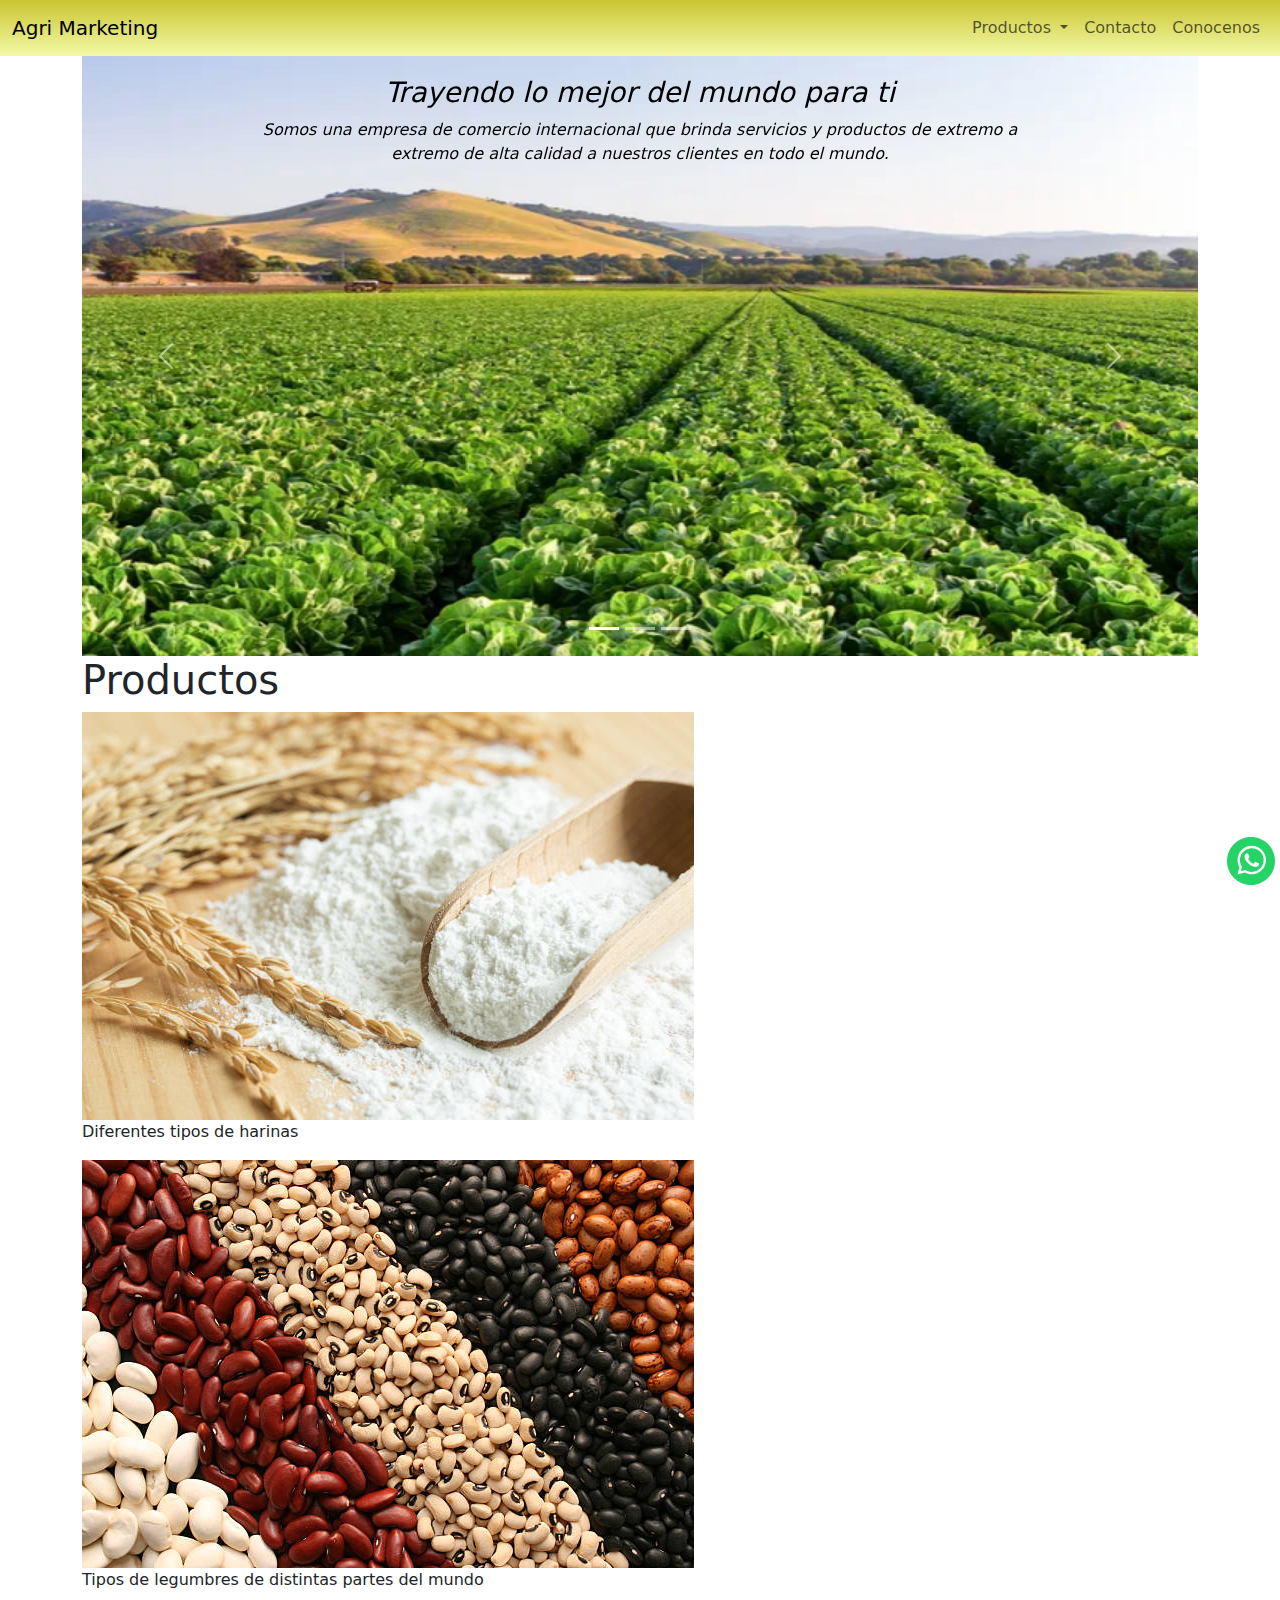
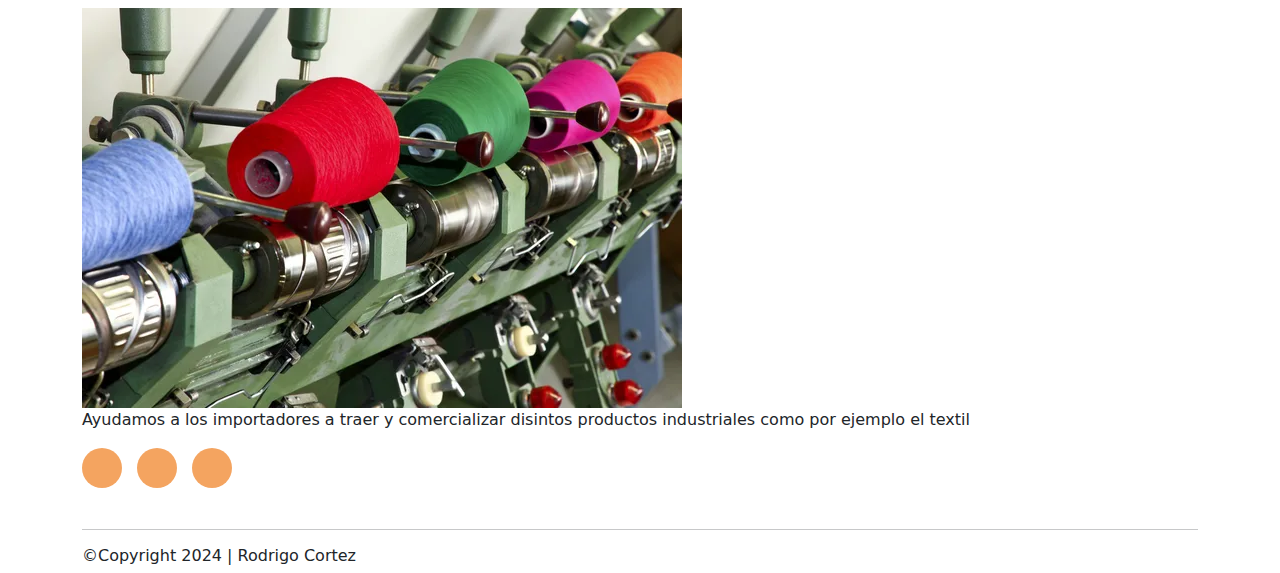
<file: index.html>
<!DOCTYPE html>
<html lang="en">
  <head>
    <meta charset="utf-8" />
    <meta name="viewport" content="width=device-width, initial-scale=1" />
    <meta
      name="description"
      content="Esta es una web de la empresa Agri Marketing Gateway donde se encuentra parte del equipo, a que se dedica y que productos comercializan"
    />
    <meta name="keywords" content="Agri, campo, Marketing, porotos" />
    <title>Agri Marketing</title>
    <link
      rel="shortcut icon"
      href="./assets/img/logofinal.png"
      type="image/x-icon"
    />
    <link
      rel="stylesheet"
      href="https://cdnjs.cloudflare.com/ajax/libs/font-awesome/6.5.2/css/all.min.css"
      integrity="sha512-SnH5WK+bZxgPHs44uWIX+LLJAJ9/2PkPKZ5QiAj6Ta86w+fsb2TkcmfRyVX3pBnMFcV7oQPJkl9QevSCWr3W6A=="
      crossorigin="anonymous"
      referrerpolicy="no-referrer"
    />
    <link
      href="https://cdn.jsdelivr.net/npm/bootstrap@5.3.3/dist/css/bootstrap.min.css"
      rel="stylesheet"
      integrity="sha384-QWTKZyjpPEjISv5WaRU9OFeRpok6YctnYmDr5pNlyT2bRjXh0JMhjY6hW+ALEwIH"
      crossorigin="anonymous"
    />
    <link rel="stylesheet" href="./css/estilos.css" />
  </head>
  <body>
    <!-- Header -->
    <header>
      <nav class="navbar navbar-expand-lg gradientes">
        <div class="container-fluid">
          <button
            class="navbar-toggler"
            type="button"
            data-bs-toggle="collapse"
            data-bs-target="#navbarTogglerDemo03"
            aria-controls="navbarTogglerDemo03"
            aria-expanded="false"
            aria-label="Toggle navigation"
          >
            <span class="navbar-toggler-icon"></span>
          </button>
          <a class="navbar-brand" href="#">Agri Marketing</a>
          <div class="collapse navbar-collapse" id="navbarTogglerDemo03">
            <ul class="navbar-nav ms-auto mb-2 mb-lg-0">
              <li class="nav-item dropdown">
                <a
                  class="nav-link dropdown-toggle"
                  href="#"
                  role="button"
                  data-bs-toggle="dropdown"
                  aria-expanded="false"
                >
                  Productos
                </a>
                <ul class="dropdown-menu">
                  <li>
                    <a class="dropdown-item" href="./pages/agriProduct.html"
                      >Productos Agri</a
                    >
                  </li>
                  <li>
                    <a
                      class="dropdown-item"
                      href="./pages/industrialProduct.html"
                      >Productos industriales</a
                    >
                  </li>
                </ul>
              </li>
              <li class="nav-item">
                <a class="nav-link" href="./pages/contacto.html">Contacto</a>
              </li>
              <li class="nav-item">
                <a class="nav-link" href="./pages/nosotros.html">Conocenos</a>
              </li>
            </ul>
          </div>
        </div>
      </nav>
    </header>
    <!-- Fin Header -->

    <!-- Carousel -->
    <section class="container">
      <div
        id="carouselExampleAutoplaying"
        class="carousel slide"
        data-bs-ride="carousel"
      >
        <div class="carousel-indicators">
          <button
            type="button"
            data-bs-target="#carouselExampleIndicators"
            data-bs-slide-to="0"
            class="active"
            aria-current="true"
            aria-label="Slide 1"
          ></button>
          <button
            type="button"
            data-bs-target="#carouselExampleIndicators"
            data-bs-slide-to="1"
            aria-label="Slide 2"
          ></button>
          <button
            type="button"
            data-bs-target="#carouselExampleIndicators"
            data-bs-slide-to="2"
            aria-label="Slide 3"
          ></button>
        </div>
        <div class="carousel-inner">
          <div class="carousel-item active">
            <img
              src="./assets/img/campox600.jpg"
              class="d-block w-100"
              alt="campogrande"
            />
          </div>
          <div class="carousel-item">
            <img
              src="./assets/img/campoPlanta.jpeg"
              class="d-block w-100"
              alt="campo"
            />
          </div>
          <div class="carousel-item">
            <img
              src="./assets/img/silox600.jpg"
              class="d-block w-100"
              alt="industria"
            />
          </div>
          <div class="carousel-caption">
            <h3>Trayendo lo mejor del mundo para ti</h3>
            <p>
              Somos una empresa de comercio internacional que brinda servicios y
              productos de extremo a extremo de alta calidad a nuestros clientes
              en todo el mundo.
            </p>
          </div>
        </div>
        <button
          class="carousel-control-prev"
          type="button"
          data-bs-target="#carouselExampleAutoplaying"
          data-bs-slide="prev"
        >
          <span class="carousel-control-prev-icon" aria-hidden="true"></span>
          <span class="visually-hidden">Previous</span>
        </button>
        <button
          class="carousel-control-next"
          type="button"
          data-bs-target="#carouselExampleAutoplaying"
          data-bs-slide="next"
        >
          <span class="carousel-control-next-icon" aria-hidden="true"></span>
          <span class="visually-hidden">Next</span>
        </button>
      </div>
    </section>
    <!-- Fin Carousel -->

    <!-- Productos -->
    <section class="container">
      <h1>Productos</h1>
      <div class="row">
        <div class="col">
          <img src="./assets/img/harinax400.jpg" alt="harinas" />
          <p>Diferentes tipos de harinas</p>
        </div>
        <div class="col">
          <img src="./assets/img/Porotox400.jpg" alt="legumbres" />
          <p>Tipos de legumbres de distintas partes del mundo</p>
        </div>
        <div class="col">
          <img src="./assets/img/textilx400.jpg" alt="textil" />
          <p>
            Ayudamos a los importadores a traer y comercializar disintos
            productos industriales como por ejemplo el textil
          </p>
        </div>
      </div>
    </section>
    <!-- Fin Productos -->

    <!-- Footer -->
    <footer class="container">
      <div class="row">
        <div class="socials">
          <a
            href="https://www.facebook.com/AgriMarketingGateway"
            target="_blank"
            ><i class="fa-brands fa-facebook-f"></i
          ></a>
          <a href="https://twitter.com/home" target="_blank"
            ><i class="fab fa-twitter"></i
          ></a>
          <a
            href="https://www.linkedin.com/company/agri-marketing-gateway/?viewAsMember=true"
            target="_blank"
            ><i class="fa-brands fa-linkedin"></i
          ></a>
        </div>
      </div>
      <hr />
      <h6>&#169;Copyright 2024 | Rodrigo Cortez</h6>
    </footer>
    <!-- Footer -->

    <div class="whatsapp">
      <a
        href="https://api.whatsapp.com/send?phone=1144556677888&text=Hola%20quisiera%20saber%20"
        target="_blank"
      >
        <img src="./assets/img/whastaspp.svg" alt="whatsapp" />
      </a>
    </div>

    <script
      src="https://cdn.jsdelivr.net/npm/bootstrap@5.3.3/dist/js/bootstrap.bundle.min.js"
      integrity="sha384-YvpcrYf0tY3lHB60NNkmXc5s9fDVZLESaAA55NDzOxhy9GkcIdslK1eN7N6jIeHz"
      crossorigin="anonymous"
    ></script>
  </body>
</html>
</file>
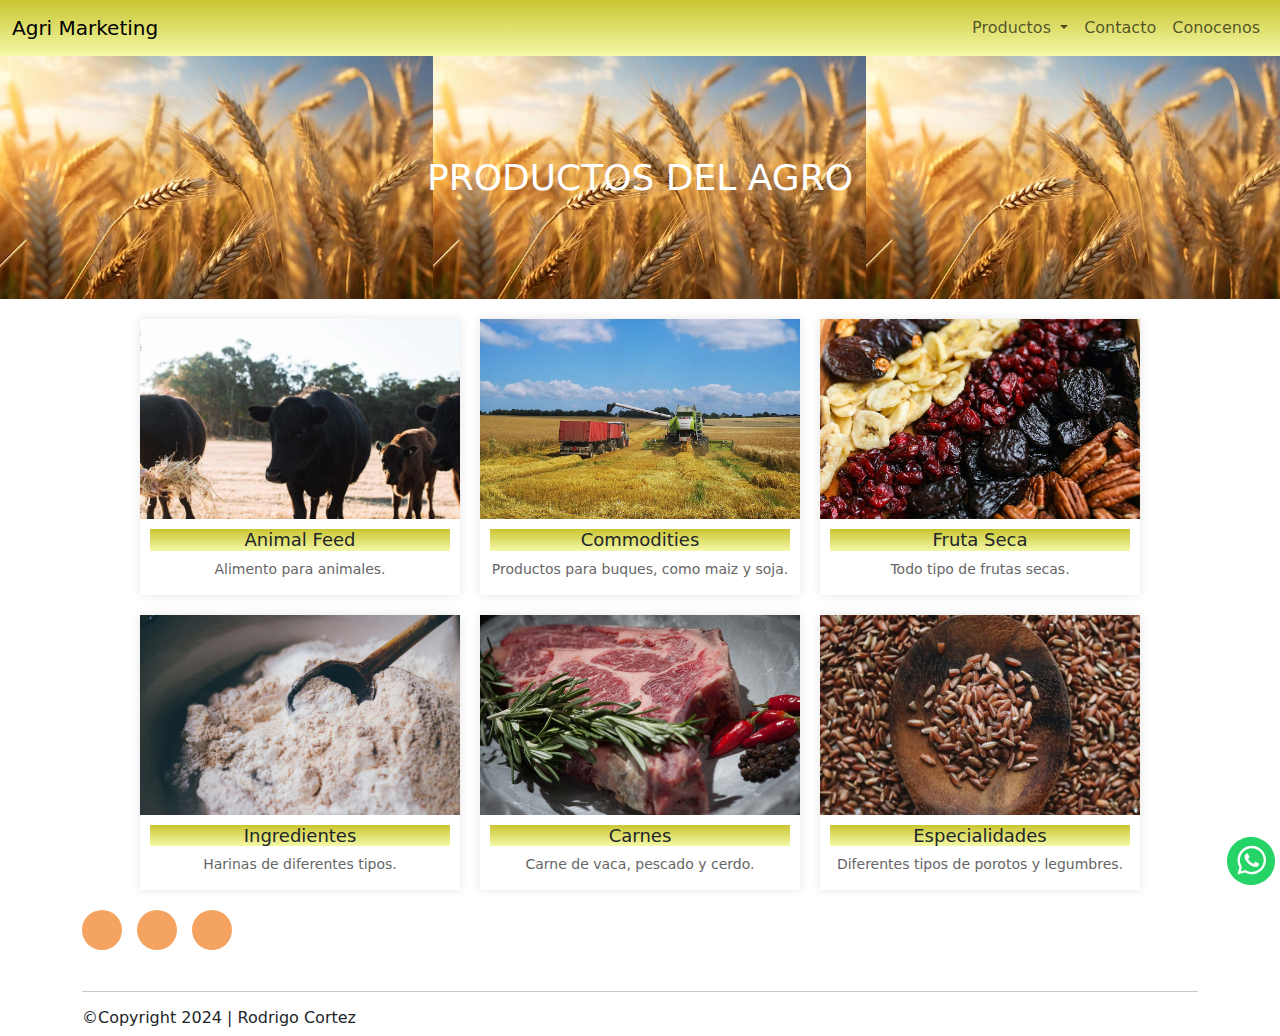
<file: pages/agriProduct.html>
<!DOCTYPE html>
<html lang="en">
  <head>
    <meta charset="utf-8" />
    <meta name="viewport" content="width=device-width, initial-scale=1" />
    <meta name="description" content="Aqui se encuentran todos los productos del agro">
    <meta name="keywords" content="Agri, campo, Marketing, porotos">
    <title>Productos del Agro</title>
      <link
      rel="shortcut icon"
      href="../assets/img/logofinal.png"
      type="image/x-icon"
    />
    <link
      rel="stylesheet"
      href="https://cdnjs.cloudflare.com/ajax/libs/font-awesome/6.5.2/css/all.min.css"
      integrity="sha512-SnH5WK+bZxgPHs44uWIX+LLJAJ9/2PkPKZ5QiAj6Ta86w+fsb2TkcmfRyVX3pBnMFcV7oQPJkl9QevSCWr3W6A=="
      crossorigin="anonymous"
      referrerpolicy="no-referrer"
    />
    <link
      href="https://cdn.jsdelivr.net/npm/bootstrap@5.3.3/dist/css/bootstrap.min.css"
      rel="stylesheet"
      integrity="sha384-QWTKZyjpPEjISv5WaRU9OFeRpok6YctnYmDr5pNlyT2bRjXh0JMhjY6hW+ALEwIH"
      crossorigin="anonymous"
    />
    <link rel="stylesheet" href="../css/estilos.css" />
  </head>
  <body>
    <header>
      <nav class="navbar navbar-expand-lg gradientes">
        <div class="container-fluid">
          <button
            class="navbar-toggler"
            type="button"
            data-bs-toggle="collapse"
            data-bs-target="#navbarTogglerDemo03"
            aria-controls="navbarTogglerDemo03"
            aria-expanded="false"
            aria-label="Toggle navigation"
          >
            <span class="navbar-toggler-icon"></span>
          </button>
          <a class="navbar-brand" href="../index.html">Agri Marketing</a>
          <div class="collapse navbar-collapse" id="navbarTogglerDemo03">
            <ul class="navbar-nav ms-auto mb-2 mb-lg-0">
              <li class="nav-item dropdown">
                <a
                  class="nav-link dropdown-toggle"
                  href="#"
                  role="button"
                  data-bs-toggle="dropdown"
                  aria-expanded="false"
                >
                  Productos
                </a>
                <ul class="dropdown-menu">
                  <li>
                    <a class="dropdown-item" href="#">Productos Agri</a>
                  </li>
                  <li>
                    <a
                      class="dropdown-item"
                      href="../pages/industrialProduct.html"
                      >Productos industriales</a
                    >
                  </li>
                </ul>
              </li>
              <li class="nav-item">
                <a class="nav-link" href="../pages/contacto.html">Contacto</a>
              </li>
              <li class="nav-item">
                <a class="nav-link" href="../pages/nosotros.html">Conocenos</a>
              </li>
            </ul>
          </div>
        </div>
      </nav>
    </header>
    <main>
      <div class="tituloagro">
        <h1>Productos del Agro</h1>
      </div>
      <section class="containerA">
        <div class="productA">
          <img src="../assets/img/animal-feed.jpg" alt="Producto 1" />
          <div class="productA-info">
            <h2 class="gradientes">Animal Feed</h2>
            <p>Alimento para animales.</p>
          </div>
        </div>
        <div class="productA">
          <img src="../assets/img/commodities.jpg" alt="Producto 2" />
          <div class="productA-info">
            <h2 class="gradientes">Commodities</h2>
            <p>Productos para buques, como maiz y soja.</p>
          </div>
        </div>
        <div class="productA">
          <img src="../assets/img/dried-fruit.jpg" alt="Producto 3" />
          <div class="productA-info">
            <h2 class="gradientes">Fruta Seca</h2>
            <p>Todo tipo de frutas secas.</p>
          </div>
        </div>
        <div class="productA">
          <img src="../assets/img/food-ingredient.jpg" alt="Producto 4" />
          <div class="productA-info">
            <h2 class="gradientes">Ingredientes</h2>
            <p>Harinas de diferentes tipos.</p>
          </div>
        </div>
        <div class="productA">
          <img src="../assets/img/meat-web.jpg" alt="Producto 5" />
          <div class="productA-info">
            <h2 class="gradientes">Carnes</h2>
            <p>Carne de vaca, pescado y cerdo.</p>
          </div>
        </div>
        <div class="productA">
          <img src="../assets/img/pulses-specialitys.jpg" alt="Producto 6" />
          <div class="productA-info">
            <h2 class="gradientes">Especialidades</h2>
            <p>Diferentes tipos de porotos y legumbres.</p>
          </div>
        </div>
      </section>
    </main>
    <footer class="container">
      <div class="row">
        <div class="socials">
          <a href="https://www.facebook.com/AgriMarketingGateway" target="_blank"><i class="fa-brands fa-facebook-f"></i></a>
          <a href="https://twitter.com/home" target="_blank"><i class="fab fa-twitter"></i></a>
          <a href="https://www.linkedin.com/company/agri-marketing-gateway/?viewAsMember=true" target="_blank"><i class="fa-brands fa-linkedin"></i></a>
        </div>
      </div>
      <hr />
      <h6>&#169;Copyright 2024 | Rodrigo Cortez</h6>
    </footer>
    <div class="whatsapp">
      <a
        href="https://api.whatsapp.com/send?phone=1144556677888&text=Hola%20quisiera%20saber%20"
        target="_blank"
      >
        <img src="../assets/img/whastaspp.svg" alt="whatsapp" />
      </a>
    </div>
    <script
      src="https://cdn.jsdelivr.net/npm/bootstrap@5.3.3/dist/js/bootstrap.bundle.min.js"
      integrity="sha384-YvpcrYf0tY3lHB60NNkmXc5s9fDVZLESaAA55NDzOxhy9GkcIdslK1eN7N6jIeHz"
      crossorigin="anonymous"
    ></script>
  </body>
</html>
</file>
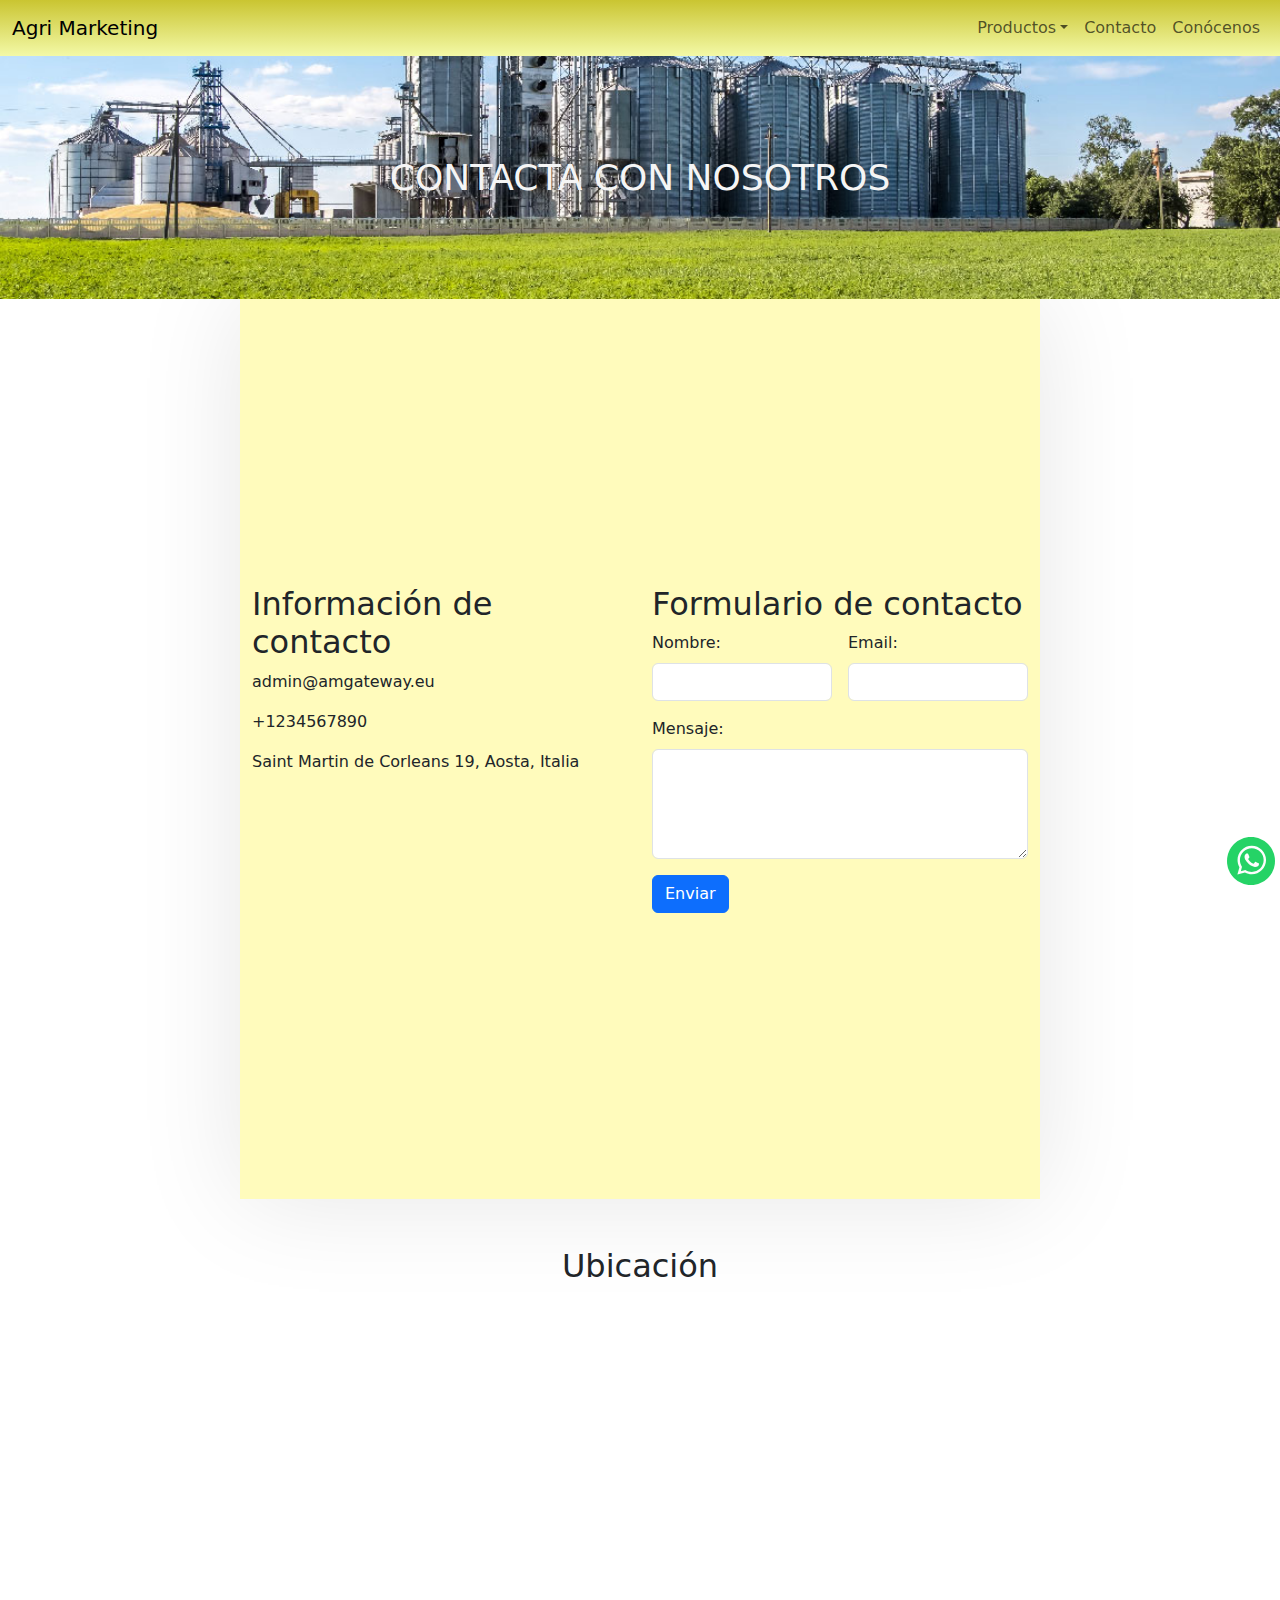
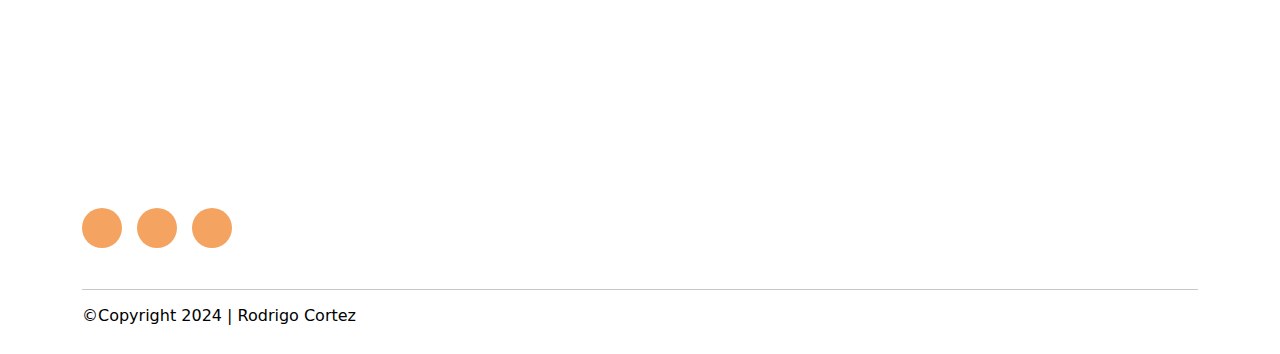
<file: pages/contacto.html>
<!DOCTYPE html>
<html lang="en">
  <head>
    <meta charset="utf-8" />
    <meta name="viewport" content="width=device-width, initial-scale=1" />
    <meta name="description" content="Aqui se encuentran los datos para ponerse en contacto con la empresa">
    <meta name="keywords" content="mail, contacto, Marketing, mapas">
    <title>Contacto</title>
    
    <link rel="shortcut icon" href="../assets/img/logofinal.png" type="image/x-icon" />
    <link rel="stylesheet" href="https://cdnjs.cloudflare.com/ajax/libs/font-awesome/6.5.2/css/all.min.css" integrity="sha512-SnH5WK+bZxgPHs44uWIX+LLJAJ9/2PkPKZ5QiAj6Ta86w+fsb2TkcmfRyVX3pBnMFcV7oQPJkl9QevSCWr3W6A==" crossorigin="anonymous" referrerpolicy="no-referrer" />
    <link href="https://cdn.jsdelivr.net/npm/bootstrap@5.3.3/dist/css/bootstrap.min.css" rel="stylesheet" integrity="sha384-QWTKZyjpPEjISv5WaRU9OFeRpok6YctnYmDr5pNlyT2bRjXh0JMhjY6hW+ALEwIH" crossorigin="anonymous" />
    <link rel="stylesheet" href="../css/estilos.css" />
  </head>

  <body>
    <header>
      <nav class="navbar navbar-expand-lg gradientes">
        <div class="container-fluid">
          <button class="navbar-toggler" type="button" data-bs-toggle="collapse" data-bs-target="#navbarTogglerDemo03" aria-controls="navbarTogglerDemo03" aria-expanded="false" aria-label="Toggle navigation">
            <span class="navbar-toggler-icon"></span>
          </button>
          <a class="navbar-brand" href="../index.html">Agri Marketing</a>
          <div class="collapse navbar-collapse" id="navbarTogglerDemo03">
            <ul class="navbar-nav ms-auto mb-2 mb-lg-0">
              <li class="nav-item dropdown">
                <a class="nav-link dropdown-toggle" href="#" role="button" data-bs-toggle="dropdown" aria-expanded="false">Productos</a>
                <ul class="dropdown-menu">
                  <li><a class="dropdown-item" href="../pages/agriProduct.html">Productos Agri</a></li>
                  <li><a class="dropdown-item" href="../pages/industrialProduct.html">Productos industriales</a></li>
                </ul>
              </li>
              <li class="nav-item"><a class="nav-link" href="#">Contacto</a></li>
              <li class="nav-item"><a class="nav-link" href="../pages/nosotros.html">Conócenos</a></li>
            </ul>
          </div>
        </div>
      </nav>
    </header>
    <main>
      <div class="titulo-contact">
        <h1>Contacta con nosotros</h1>
      </div>

      <div class="contact container">
        <div class="row">
          <div class="col-md-6 mb-4">
            <h2>Información de contacto</h2>
            <p><strong><i class="fa-solid fa-envelope"></i></strong> admin@amgateway.eu</p>
            <p><strong><i class="fa-solid fa-phone"></i></strong> +1234567890</p>
            <p><strong><i class="fa-solid fa-location-dot"></i></strong> Saint Martin de Corleans 19, Aosta, Italia</p>
          </div>
          <div class="col-md-6">
            <h2>Formulario de contacto</h2>
            <form action="#" method="post" class="row g-3">
              <div class="col-12 col-md-6">
                <label for="name" class="form-label">Nombre:</label>
                <input type="text" id="name" name="name" class="form-control" required />
              </div>
              <div class="col-12 col-md-6">
                <label for="email" class="form-label">Email:</label>
                <input type="email" id="email" name="email" class="form-control" required />
              </div>
              <div class="col-12">
                <label for="message" class="form-label">Mensaje:</label>
                <textarea id="message" name="message" rows="4" class="form-control" required></textarea>
              </div>
              <div class="col-12">
                <button type="submit" class="btn btn-primary">Enviar</button>
              </div>
            </form>
          </div>
        </div>
      </div>
    </main>
    
    <div class="container my-5">
      <h2 class="text-center mb-4">Ubicación</h2>
      <div class="d-flex justify-content-center">
        <iframe src="https://www.google.com/maps/embed?pb=!1m18!1m12!1m3!1d31503.813689227052!2d7.300951179537588!3d45.73971690433409!2m3!1f0!2f0!3f0!3m2!1i1024!2i768!4f13.1!3m3!1m2!1s0x478920b73eb6afb7%3A0x6749e443ee2610!2s11100%20Aosta%2C%20Valle%20de%20Aosta%2C%20Italia!5e0!3m2!1ses-419!2sar!4v1712527527994!5m2!1ses-419!2sar" width="600" height="450" style="border:0;" allowfullscreen="" loading="lazy" referrerpolicy="no-referrer-when-downgrade"></iframe>
      </div>
    </div>

    <footer class="container">
      <div class="row">
        <div class="socials">
          <a href="https://www.facebook.com/AgriMarketingGateway" target="_blank"><i class="fa-brands fa-facebook-f"></i></a>
          <a href="https://twitter.com/home"><i class="fab fa-twitter" target="_blank"></i></a>
          <a href="https://www.linkedin.com/company/agri-marketing-gateway/?viewAsMember=true" target="_blank"><i class="fa-brands fa-linkedin"></i></a>
        </div>
      </div>
      <hr />
      <h6 class="industryh6">&#169;Copyright 2024 | Rodrigo Cortez</h6>
    </footer>

    <div class="whatsapp">
      <a href="https://api.whatsapp.com/send?phone=1144556677888&text=Hola%20quisiera%20saber%20" target="_blank">
        <img src="../assets/img/whastaspp.svg" alt="whatsapp" />
      </a>
    </div>
    <script src="https://cdn.jsdelivr.net/npm/bootstrap@5.3.3/dist/js/bootstrap.bundle.min.js" integrity="sha384-YvpcrYf0tY3lHB60NNkmXc5s9fDVZLESaAA55NDzOxhy9GkcIdslK1eN7N6jIeHz" crossorigin="anonymous"></script>
  </body>
</html>
</file>
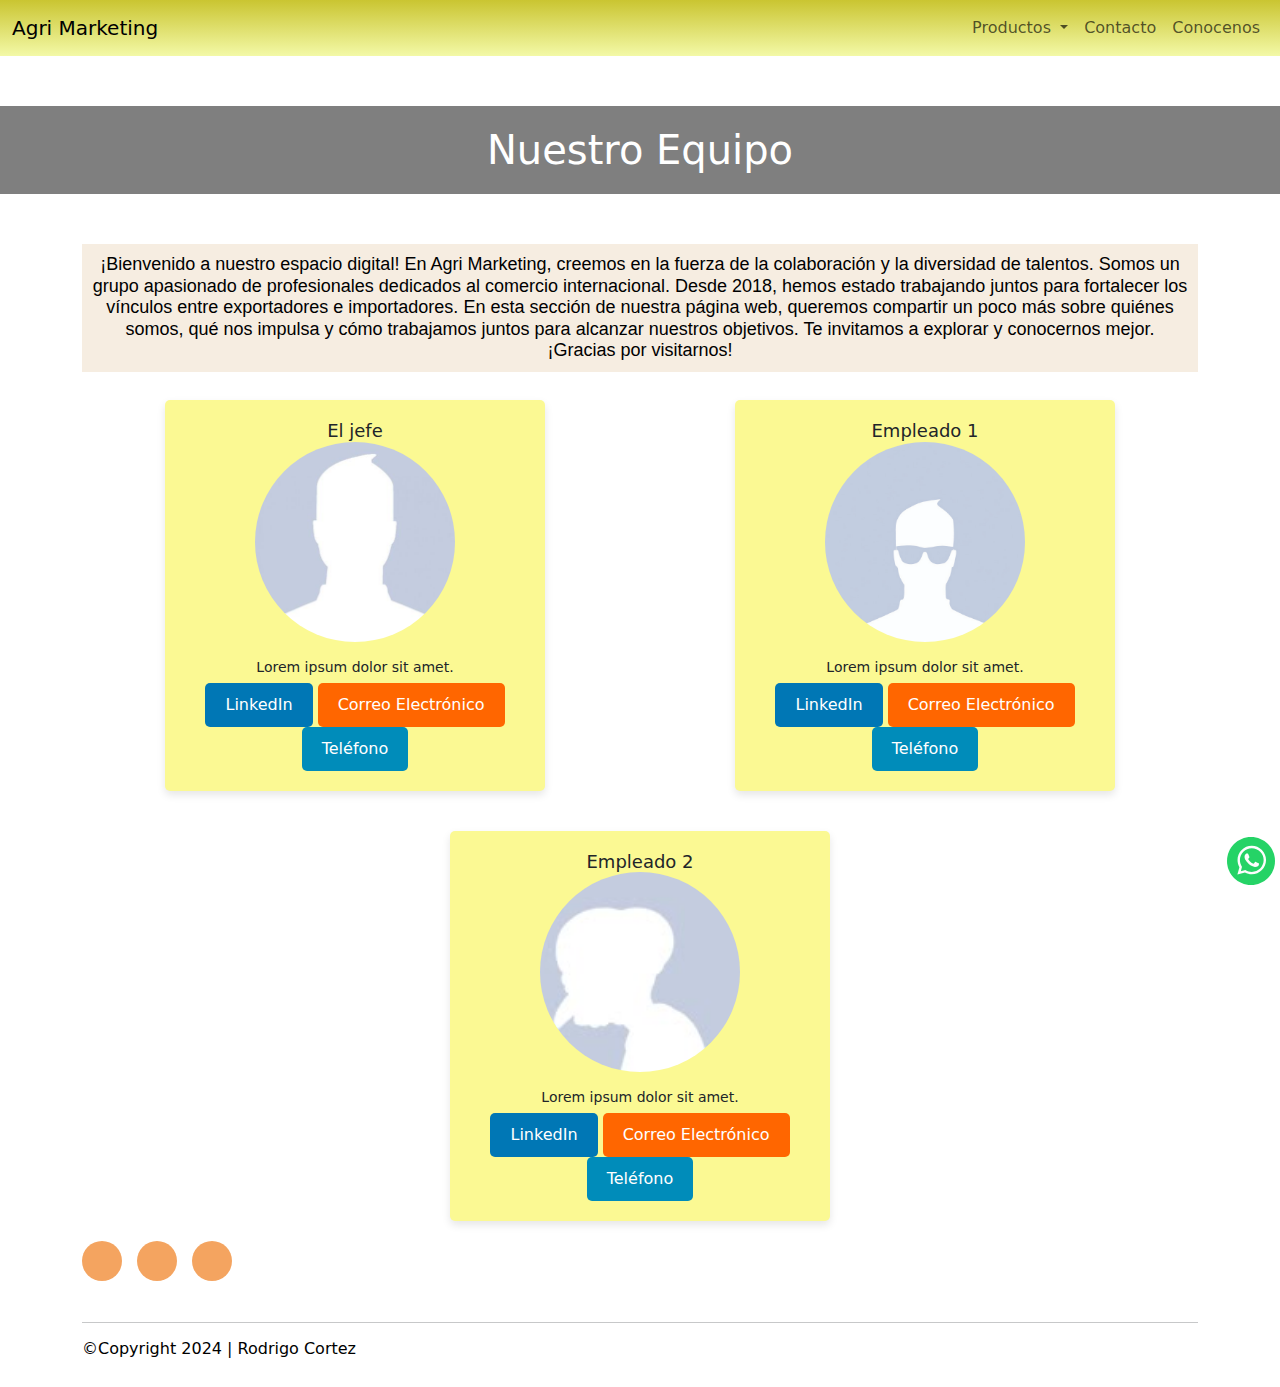
<file: pages/nosotros.html>
<!DOCTYPE html>
<html lang="en">
  <head>
    <meta charset="utf-8" />
    <meta name="viewport" content="width=device-width, initial-scale=1" />
    <meta name="description" content="Aqui se encuentra los datos y perfiles de cada miembro del equipo">
    <meta name="keywords" content="Equipo, perfiles, Marketing, contactos">
    <title>Productos Industriales</title>

    <link
      rel="shortcut icon"
      href="../assets/img/logofinal.png"
      type="image/x-icon"
    />
    <link
      rel="stylesheet"
      href="https://cdnjs.cloudflare.com/ajax/libs/font-awesome/6.5.2/css/all.min.css"
      integrity="sha512-SnH5WK+bZxgPHs44uWIX+LLJAJ9/2PkPKZ5QiAj6Ta86w+fsb2TkcmfRyVX3pBnMFcV7oQPJkl9QevSCWr3W6A=="
      crossorigin="anonymous"
      referrerpolicy="no-referrer"
    />
    <link
      href="https://cdn.jsdelivr.net/npm/bootstrap@5.3.3/dist/css/bootstrap.min.css"
      rel="stylesheet"
      integrity="sha384-QWTKZyjpPEjISv5WaRU9OFeRpok6YctnYmDr5pNlyT2bRjXh0JMhjY6hW+ALEwIH"
      crossorigin="anonymous"
    />
    <link rel="stylesheet" href="../css/estilos.css" />
  </head>
  <body>
    <header>
      <nav class="navbar navbar-expand-lg gradientes">
        <div class="container-fluid">
          <button
            class="navbar-toggler"
            type="button"
            data-bs-toggle="collapse"
            data-bs-target="#navbarTogglerDemo03"
            aria-controls="navbarTogglerDemo03"
            aria-expanded="false"
            aria-label="Toggle navigation"
          >
            <span class="navbar-toggler-icon"></span>
          </button>
          <a class="navbar-brand" href="../index.html">Agri Marketing</a>
          <div class="collapse navbar-collapse" id="navbarTogglerDemo03">
            <ul class="navbar-nav ms-auto mb-2 mb-lg-0">
              <li class="nav-item dropdown">
                <a
                  class="nav-link dropdown-toggle"
                  href="#"
                  role="button"
                  data-bs-toggle="dropdown"
                  aria-expanded="false"
                >
                  Productos
                </a>
                <ul class="dropdown-menu">
                  <li>
                    <a class="dropdown-item" href="../pages/agriProduct.html"
                      >Productos Agri</a
                    >
                  </li>
                  <li>
                    <a
                      class="dropdown-item"
                      href="../pages/industrialProduct.html"
                      >Productos industriales</a
                    >
                  </li>
                </ul>
              </li>
              <li class="nav-item">
                <a class="nav-link" href="../pages/contacto.html">Contacto</a>
              </li>
              <li class="nav-item">
                <a class="nav-link" href="#">Conocenos</a>
              </li>
            </ul>
          </div>
        </div>
      </nav>
    </header>
    <h1 class="equipotit">Nuestro Equipo</h1>
    <div class="container">
      <h2 class="bienvenida">
        ¡Bienvenido a nuestro espacio digital! En Agri Marketing, creemos en la
        fuerza de la colaboración y la diversidad de talentos. Somos un grupo
        apasionado de profesionales dedicados al comercio internacional. Desde
        2018, hemos estado trabajando juntos para fortalecer los vínculos entre
        exportadores e importadores. En esta sección de nuestra página web,
        queremos compartir un poco más sobre quiénes somos, qué nos impulsa y
        cómo trabajamos juntos para alcanzar nuestros objetivos. Te invitamos a
        explorar y conocernos mejor. ¡Gracias por visitarnos!
      </h2>
    </div>
    <main class="container">
      <div class="row team-container">
        <div class="col-sm-6 col-md-4 team-member">
          <h3>El jefe</h3>
          <img
            src="../assets/img/silueta-hombre.jpg"
            alt="jefe"
            class="img-fluid"
          />
          <p>Lorem ipsum dolor sit amet.</p>
          <a href="https://www.linkedin.com/" target="_blank" class="linkedin-button"
            >LinkedIn</a
          >
          <a href="mailto:correo@example.com" class="email-button"
            >Correo Electrónico</a
          >
          <a href="tel:+1234567890" class="phone-button">Teléfono</a>
        </div>
        <div class="col-sm-6 col-md-4 team-member">
          <h3>Empleado 1</h3>
          <img
            src="../assets/img/silueta-perfil.jpg"
            alt="empleado"
            class="img-fluid"
          />
          <p>Lorem ipsum dolor sit amet.</p>
          <a href="https://www.linkedin.com/" target="_blank" class="linkedin-button"
            >LinkedIn</a
          >
          <a href="mailto:correo@example.com" class="email-button"
            >Correo Electrónico</a
          >
          <a href="tel:+1234567890" class="phone-button">Teléfono</a>
        </div>
        <div class="col-sm-6 col-md-4 team-member">
          <h3>Empleado 2</h3>
          <img
            src="../assets/img/silueta-burns.jpg"
            alt="empleadodos"
            class="img-fluid"
          />
          <p>Lorem ipsum dolor sit amet.</p>
          <a href="https://www.linkedin.com/" target="_blank" class="linkedin-button"
            >LinkedIn</a
          >
          <a href="mailto:correo@example.com" class="email-button"
            >Correo Electrónico</a
          >
          <a href="tel:+1234567890" class="phone-button">Teléfono</a>
        </div>
      </div>
    </main>
    <footer class="container">
      <div class="row">
        <div class="socials">
          <a
            href="https://www.facebook.com/AgriMarketingGateway"
            target="_blank"
            ><i class="fa-brands fa-facebook-f"></i
          ></a>
          <a href="https://twitter.com/home" target="_blank"
            ><i class="fab fa-twitter"></i
          ></a>
          <a
            href="https://www.linkedin.com/company/agri-marketing-gateway/?viewAsMember=true"
            target="_blank"
            ><i class="fa-brands fa-linkedin"></i
          ></a>
        </div>
      </div>
      <hr />
      <h6 class="industryh6">&#169;Copyright 2024 | Rodrigo Cortez</h6>
    </footer>
    <div class="whatsapp">
      <a
        href="https://api.whatsapp.com/send?phone=1144556677888&text=Hola%20quisiera%20saber%20"
        target="_blank"
      >
        <img src="../assets/img/whastaspp.svg" alt="whatsapp" />
      </a>
    </div>
    <script
      src="https://cdn.jsdelivr.net/npm/bootstrap@5.3.3/dist/js/bootstrap.bundle.min.js"
      integrity="sha384-YvpcrYf0tY3lHB60NNkmXc5s9fDVZLESaAA55NDzOxhy9GkcIdslK1eN7N6jIeHz"
      crossorigin="anonymous"
    ></script>
  </body>
</html>
</file>
<file: css/estilos.css>
* {
  margin: 0;
  padding: 0;
  box-sizing: border-box;
}

.button-base, .phone-button, .email-button, .linkedin-button {
  border: none;
  padding: 10px 20px;
  border-radius: 5px;
  text-decoration: none;
  display: inline-block;
  transition: background-color 0.3s ease;
}

.linkedin-button {
  background-color: #0077B5;
  color: #fff;
}
.linkedin-button:hover {
  background-color: #005f91;
}

.email-button {
  background-color: #ff6600;
  color: #fff;
}
.email-button:hover {
  background-color: #cc5200;
}

.phone-button {
  background-color: #008CBA;
  color: #fff;
}
.phone-button:hover {
  background-color: #006c8a;
}

.whatsapp {
  position: fixed;
  bottom: 15px;
  right: 5px;
}

.gradientes {
  background: #4D4E50;
  background: linear-gradient(180deg, #cac531, #f3f9a7);
}

.containerI .productA img {
  clip-path: polygon(20% 0%, 80% 0%, 100% 20%, 100% 80%, 80% 100%, 20% 100%, 0% 80%, 0% 20%);
}
.containerI .productA img.translate {
  transition: transform 3s ease-in-out 5ms;
}
.containerI .productA img.translate:hover {
  transform: translate(30px, 40px);
}
.containerI .productA img.translate-dos {
  transition: transform 3s ease-in-out 5ms;
}
.containerI .productA img.translate-dos:hover {
  transform: scale(1.2);
}
.containerI .productA img.translate-tres {
  transition: transform 3s ease-in-out 5ms;
}
.containerI .productA img.translate-tres:hover {
  transform: scale(1.2) rotate(15deg);
}

.carousel-item {
  height: 600px;
}

.d-block {
  height: 100%;
  width: 100%;
}

.carousel-caption {
  top: 0;
  bottom: auto;
  font-style: italic;
  -webkit-text-fill-color: black;
}

.containerA {
  max-width: 1000px;
  margin: 20px auto;
  display: grid;
  grid-template-columns: repeat(3, 1fr);
  grid-gap: 20px;
}

.productA {
  background-color: #fff;
  box-shadow: 0 0 10px rgba(0, 0, 0, 0.1);
  overflow: hidden;
}
.productA img {
  width: 100%;
  height: 200px;
  object-fit: cover;
  display: block;
}

.productA-info {
  padding: 10px;
  text-align: center;
}
.productA-info h2 {
  margin-top: 0;
  font-size: 18px;
  background-color: rgba(0, 0, 0, 0.127);
}
.productA-info p {
  margin: 5px 0;
  font-size: 14px;
  color: #666;
}

.tituloagro {
  background-image: url(../assets/img/campo-trigo.avif);
  background-size: contain;
  color: #fff;
  padding: 100px 0;
  text-align: center;
}
.tituloagro h1 {
  margin: 0;
  font-size: 36px;
  text-transform: uppercase;
  font-weight: normal;
}

.contact-info {
  flex: 1;
  padding: 20px;
  border-right: 1px solid #ccc;
}
.contact-info h2 {
  margin-top: 0;
}
.contact-info p {
  margin: 10px 0;
}

.contact-form {
  flex: 2;
  padding: 20px;
}

.contact-form label,
.contact-form input,
.contact-form textarea,
.contact-form button {
  display: block;
  width: 100%;
  margin-bottom: 10px;
}

.contact-form button {
  padding: 10px;
  background-color: #007bff;
  color: #fff;
  border: none;
  cursor: pointer;
}

.contact-form button:hover {
  background-color: #0056b3;
}

.contact {
  margin: auto;
  max-width: 800px;
  width: 100%;
  background-color: #fffbbc;
  display: flex;
  box-shadow: 0 0 100px rgba(0, 0, 0, 0.1);
  justify-content: center;
  align-items: center;
  height: 100vh;
}

.titulo-contact {
  background-image: url(../assets/img/Cilos.jpg);
  background-position: bottom;
  background-repeat: no-repeat;
  background-size: cover;
  color: whitesmoke;
  padding: 100px 0;
  text-align: center;
}
.titulo-contact h1 {
  margin: 0;
  font-size: 36px;
  text-transform: uppercase;
  font-weight: normal;
}

.video-titulo {
  position: absolute;
  top: 0;
  left: 0;
  width: 100%;
  height: 900px;
  overflow: hidden;
  z-index: -1;
}

.industryh6 {
  color: black;
  bottom: 0;
  width: 100%;
  height: 40px;
}

.containerI {
  max-width: 1000px;
  margin: 20px auto;
  display: grid;
  grid-template-columns: repeat(2, 1fr);
  grid-gap: 20px;
}

.tituloindu {
  background-color: rgba(0, 0, 0, 0.5);
  color: white;
  padding: 20px;
  text-align: center;
  margin-top: 50px;
}

.nosotros-orden {
  font-family: Arial, sans-serif;
  margin: 0;
  padding: 0;
  display: flex;
  justify-content: center;
  align-items: center;
  height: 100vh;
}

.team-container {
  display: flex;
  justify-content: space-around;
  flex-wrap: wrap;
}

.team-member {
  margin: 20px;
  padding: 20px;
  background-color: hsl(59, 93%, 78%);
  border-radius: 5px;
  -webkit-box-shadow: 0 4px 8px rgba(0, 0, 0, 0.1);
  box-shadow: 0 4px 8px rgba(0, 0, 0, 0.1);
  text-align: center;
}
.team-member img {
  width: 200px;
  height: 200px;
  -webkit-border-radius: 50%;
  -moz-border-radius: 50%;
  border-radius: 50%;
  object-fit: cover;
  margin-bottom: 10px;
}
.team-member h3 {
  margin: 0;
  font-size: 18px;
}
.team-member p {
  margin: 5px 0;
  font-size: 14px;
}

.equipotit {
  background-color: rgba(0, 0, 0, 0.5);
  color: white;
  padding: 20px;
  text-align: center;
  margin-top: 50px;
}

.bienvenida {
  padding: 10px;
  text-align: center;
  color: black;
  background-color: rgb(246, 237, 225);
  margin-top: 50px;
  font-family: Arial, Helvetica, sans-serif;
  font-size: large;
}

.socials {
  display: flex;
  margin-bottom: 15px;
}
.socials a {
  display: inline-block;
  min-height: 40px;
  width: 40px;
  background-color: sandybrown;
  margin: 0 15px 10px 0;
  text-align: center;
  line-height: 40px;
  border-radius: 50%;
  color: white;
  font-size: 20px;
}

@media only screen and (max-width: 768px) {
  h1 {
    margin-top: 20px;
  }
  h2 {
    font-size: medium;
    margin-top: 20px;
  }
}
@media only screen and (max-width: 600px) {
  .containerA {
    grid-template-columns: 1fr;
  }
  .containerI {
    grid-template-columns: 1fr;
  }
}

/*# sourceMappingURL=estilos.css.map */
</file>
